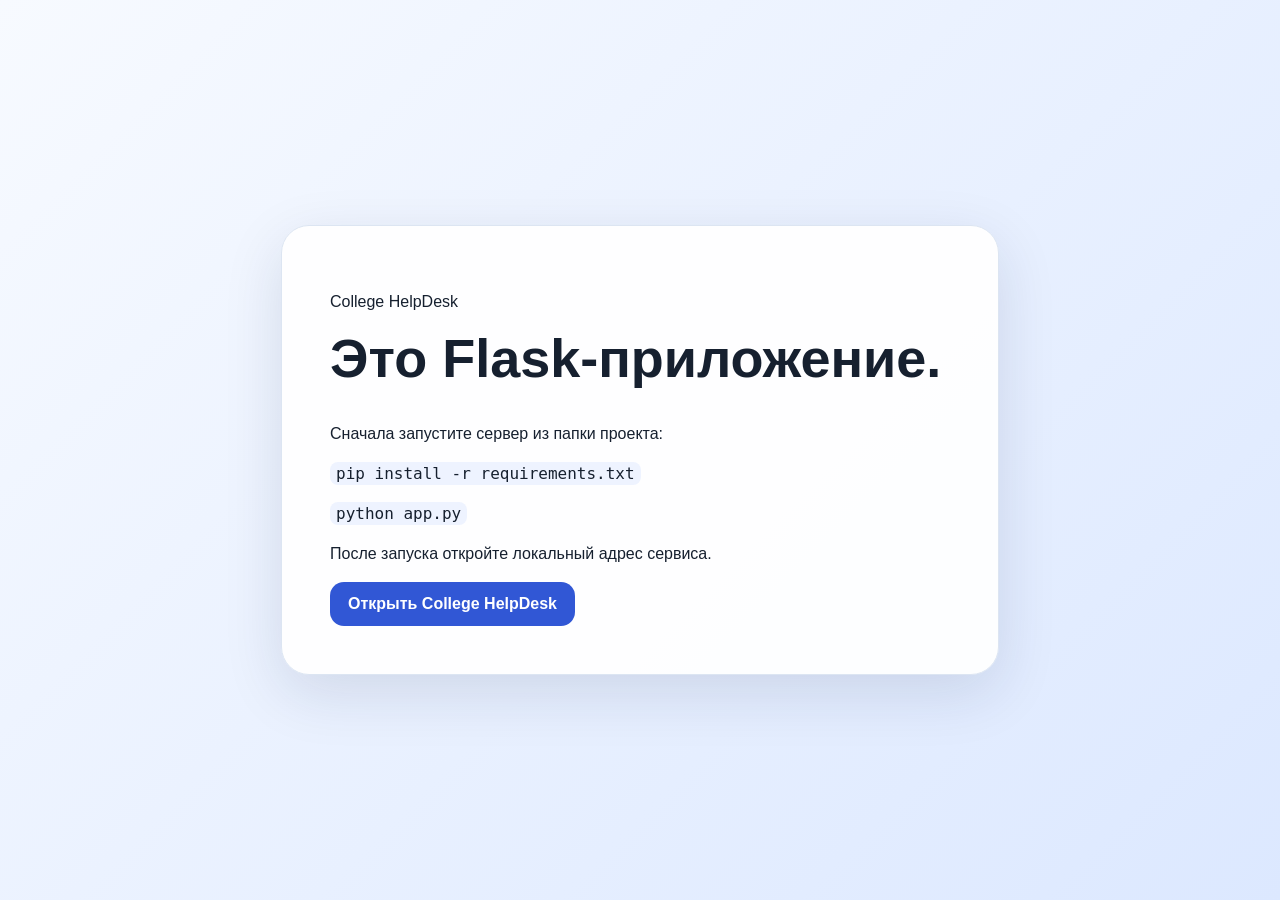
<file: index.html>
<!doctype html>
<html lang="ru">
  <head>
    <meta charset="utf-8">
    <meta name="viewport" content="width=device-width, initial-scale=1">
    <title>Запуск College HelpDesk</title>
    <style>
      body {
        margin: 0;
        min-height: 100vh;
        display: grid;
        place-items: center;
        color: #16202f;
        background: linear-gradient(135deg, #f7faff, #dce8ff);
        font: 16px/1.5 "Segoe UI", Arial, sans-serif;
      }

      main {
        width: min(620px, calc(100% - 36px));
        border: 1px solid #dce5f2;
        border-radius: 28px;
        padding: clamp(24px, 5vw, 48px);
        background: rgba(255, 255, 255, 0.94);
        box-shadow: 0 18px 60px rgba(18, 37, 72, 0.12);
      }

      h1 {
        margin-top: 0;
        font-size: clamp(30px, 6vw, 54px);
        line-height: 1.05;
      }

      code {
        border-radius: 8px;
        padding: 2px 6px;
        background: #eef3ff;
      }

      a {
        display: inline-flex;
        min-height: 44px;
        align-items: center;
        border-radius: 14px;
        padding: 0 18px;
        color: #fff;
        background: #3157d5;
        font-weight: 700;
        text-decoration: none;
      }
    </style>
  </head>
  <body>
    <main>
      <p>College HelpDesk</p>
      <h1>Это Flask-приложение.</h1>
      <p>Сначала запустите сервер из папки проекта:</p>
      <p><code>pip install -r requirements.txt</code></p>
      <p><code>python app.py</code></p>
      <p>После запуска откройте локальный адрес сервиса.</p>
      <a href="http://127.0.0.1:5000/">Открыть College HelpDesk</a>
    </main>
  </body>
</html>
</file>
